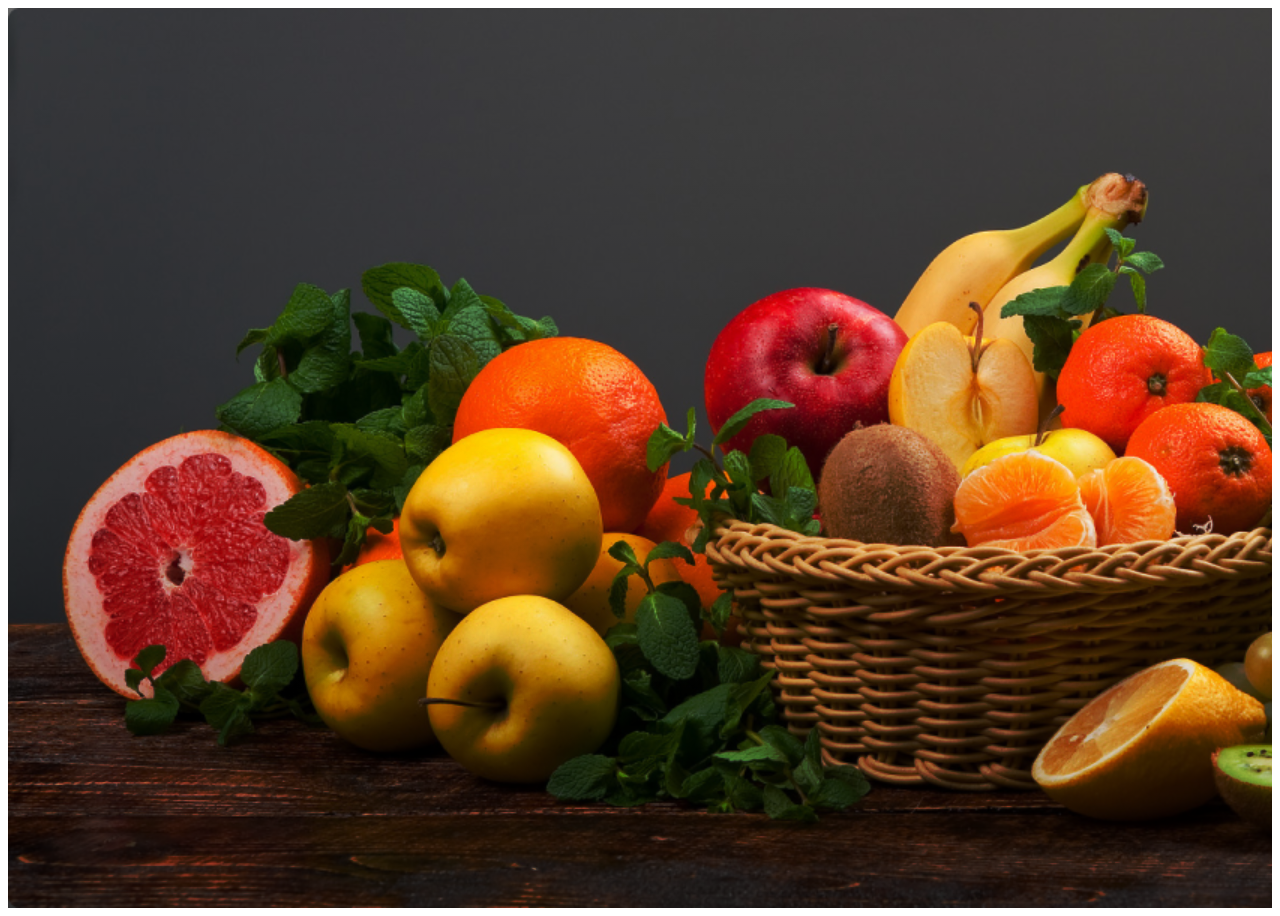
<file: nn.html>
<!DOCTYPE html>
<html lang="en">

<head>
    <meta charset="UTF-8">
    <meta http-equiv="X-UA-Compatible" content="IE=edge">
    <meta name="viewport" content="width=device-width, initial-scale=1.0">
    <title>Document</title>
</head>
<style>
    .container {
        background-image: linear-gradient(to bottom, #666666, #333333), url('./images/banner1.png');
        background-blend-mode: overlay;
        background-color: ;
        background-size: cover;
        /* This property scales the image to fit within the container without stretching */
        background-repeat: no-repeat;
        width: 100%;
        /* This allows the div to expand horizontally based on the image width */
        height: 100vh;
    }
</style>

<body>
    <div class="container">

    </div>
</body>

</html>
</file>
